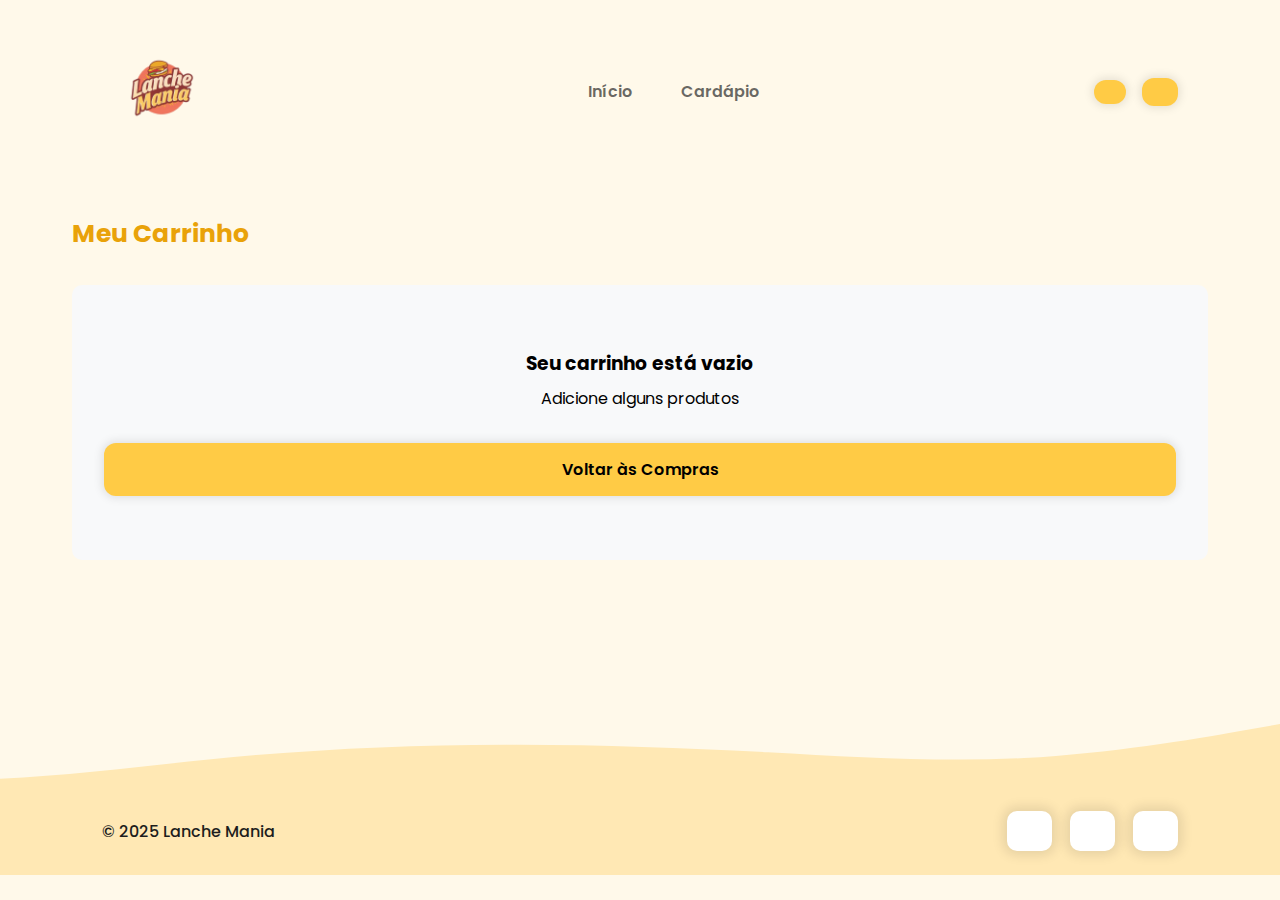
<file: pages/carrinho.html>
<!DOCTYPE html>
<html lang="pt-br">

<head>
    <meta charset="UTF-8">
    <meta name="viewport" content="width=device-width, initial-scale=1.0">
    <script src="https://code.jquery.com/jquery-3.6.0.min.js"></script>
    <link rel="stylesheet" href="https://cdnjs.cloudflare.com/ajax/libs/font-awesome/6.5.1/css/all.min.css"
        integrity="sha512-DTOQO9RWCH3ppGqcWaEA1BIZOC6xxalwEsw9c2QQeAIftl+Vegovlnee1c9QX4TctnWMn13TZye+giMm8e2LwA=="
        crossorigin="anonymous" referrerpolicy="no-referrer" />
    <link rel="stylesheet" href="../css/styles.css">
    <link rel="stylesheet" href="../css/header.css">
    <link rel="stylesheet" href="../css/footer.css">
    <link rel="stylesheet" href="../css/carrinho.css">
    <link rel="icon" href="../assets/logo_sem_fundo.png">
    
    <title>Lanche Mania - Carrinho</title>
</head>

<body>
    <header>
        <nav id="navbar">
            <div class="box-image">
                <img src="../assets/logo_sem_fundo.png" alt="Lanche Mania" class="img_logo">
            </div>

            <ul id="nav_list" class="full-width">
                <li class="nav-item btn-highlight">
                    <a href="../pages/index.html">Início</a>
                </li>
                <li class="nav-item active">
                    <a href="../pages/cardapio.html">Cardápio</a>
                </li>
            </ul>
            
            <div class="nav-buttons">
                <a href="../pages/carrinho.html" class="carrinho-btn" id="carrinho_btn">
                    <i class="fa-solid fa-cart-shopping"></i>
                    <span id="carrinho_count" class="carrinho-count">0</span>
                </a>
              <div class="nav-buttons">
                    <div id="userInfo">
                    </div>
                    <!-- <button id="mobile_btn">
                        <i class="fa-solid fa-bars"></i>
                    </button> -->
                </div>
            </div>
        </nav>

        <div id="mobile_menu">
            <ul id="mobile_nav_list">
                <li class="nav-item">
                    <a href="../pages/index.html">Início</a>
                </li>
                <li class="nav-item">
                    <a href="../pages/cardapio.html">Cardápio</a>
                </li>
            </ul>
        </div>
    </header>

    <main id="content">
        <section id="carrinho">
            <h2 class="section-title">Meu Carrinho</h2>
            
            <div id="carrinho-container">
                <div id="carrinho-vazio" class="carrinho-mensagem">
                    <i class="fa-solid fa-cart-shopping"></i>
                    <h3>Seu carrinho está vazio</h3>
                    <p>Adicione alguns produtos</p>
                    <a href="../pages/cardapio.html" class="btn-default">Voltar às Compras</a>
                </div>

                <div id="carrinho-com-itens" style="display: none;">
                    <div class="carrinho-header">
                        <h3>Itens do Pedido</h3>
                    </div>
                    
                    <table id="tabela-carrinho">
                        <thead>
                            <tr>
                                <th>Produto</th>
                                <th>Preço Unitário</th>
                                <th>Quantidade</th>
                                <th>Subtotal</th>
                                <th>Ações</th>
                            </tr>
                        </thead>
                        <tbody id="corpo-tabela">
                        </tbody>
                    </table>

                    <div id="resumo-pedido">
                        <div class="resumo-item">
                            <span>Subtotal:</span>
                            <span id="subtotal">R$ 0,00</span>
                        </div>
                        <div class="resumo-item total">
                            <span>Total:</span>
                            <span id="total">R$ 0,00</span>
                        </div>
                        
                        <div id="botoes-acao">
                            <a href="../pages/cardapio.html" class="btn-secondary">
                                <i class="fa-solid fa-arrow-left"></i>
                                Continuar Comprando
                            </a>
                            <button id="finalizar-pedido" class="btn-primary">
                                Finalizar Pedido
                                <i class="fa-solid fa-credit-card"></i>
                            </button>
                        </div>
                    </div>
                </div>
            </div>
        </section>
    </main>

    <footer>
        <img src="../assets/wave.svg" alt="">
        <div id="footer_items">
            <span id="copyright">
                &copy 2025 Lanche Mania
            </span>
            <div class="social-media-buttons">
                <a href="">
                    <i class="fa-brands fa-whatsapp"></i>
                </a>
                <a href="">
                    <i class="fa-brands fa-instagram"></i>
                </a>
                <a href="">
                    <i class="fa-brands fa-facebook"></i>
                </a>
            </div>
        </div>
    </footer>
    
<script src="../js/mobile.js"></script>
<script src="../js/carrinho.js"></script>
<script src="../js/login.js"></script>
</body>

</html>
</file>
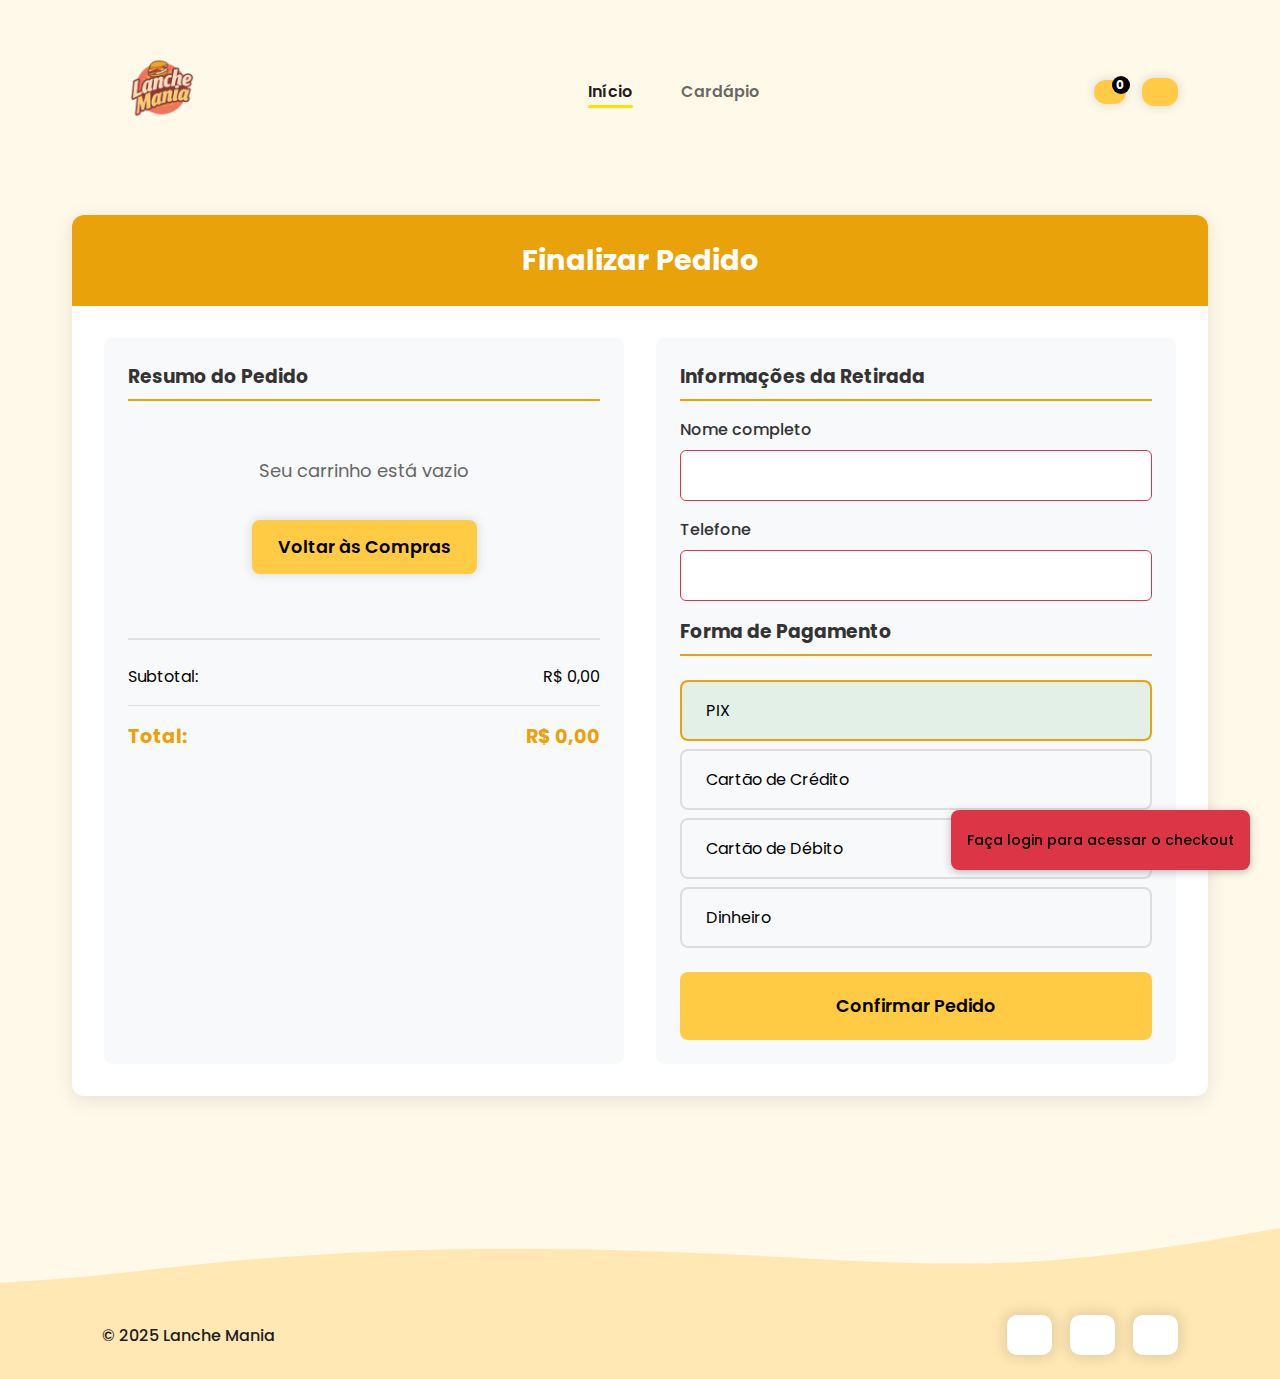
<file: pages/checkout.html>
<!DOCTYPE html>
<html lang="pt-br">

<head>
    <meta charset="UTF-8">
    <meta name="viewport" content="width=device-width, initial-scale=1.0">
    <link rel="stylesheet" href="https://cdnjs.cloudflare.com/ajax/libs/font-awesome/6.5.1/css/all.min.css"
        integrity="sha512-DTOQO9RWCH3ppGqcWaEA1BIZOC6xxalwEsw9c2QQeAIftl+Vegovlnee1c9QX4TctnWMn13TZye+giMm8e2LwA=="
        crossorigin="anonymous" referrerpolicy="no-referrer" />
    <link rel="stylesheet" href="../css/styles.css">
    <link rel="stylesheet" href="../css/header.css">
    <link rel="stylesheet" href="../css/footer.css">
    <link rel="stylesheet" href="../css/checkout.css">
    <link rel="icon" href="../assets/logo_sem_fundo.png">
    <script src="https://cdnjs.cloudflare.com/ajax/libs/jquery/3.7.1/jquery.min.js"
        integrity="sha512-v2CJ7UaYy4JwqLDIrZUI/4hqeoQieOmAZNXBeQyjo21dadnwR+8ZaIJVT8EE2iyI61OV8e6M8PP2/4hpQINQ/g=="
        crossorigin="anonymous" referrerpolicy="no-referrer"></script>
    <title>Lanche Mania - Checkout</title>
</head>

<body>
     <header>
        <nav id="navbar">
            <div class="box-image">
                <img src="../assets/logo_sem_fundo.png" alt="Lanche Mania" class="img_logo">
            </div>

            <ul id="nav_list" class="full-width">
                <li class="nav-item active">
                    <a href="../pages/index.html">Início</a>
                </li>
                <li class="nav-item">
                    <a href="../pages/cardapio.html">Cardápio</a>
                </li>
            </ul>
            <div class="nav-buttons">
                <a href="../pages/carrinho.html" class="carrinho-btn" id="carrinho_btn">
                    <i class="fa-solid fa-cart-shopping"></i>
                    <span id="carrinho_count" class="carrinho-count">0</span>
                </a>
                <div class="nav-buttons">
                    <div id="userInfo">
                    </div>
                    <button id="mobile_btn">
                        <i class="fa-solid fa-bars"></i>
                    </button>
        </nav>
        <div id="mobile_menu">
            <ul id="mobile_nav_list">
                <li class="nav-item">
                    <a href="index.html">Início</a>
                </li>
                <li class=" nav-item">
                        <a href="cardapio.html">Cardápio</a>
                </li>
            </ul>
        </div>
        </div>
        </div>
        </nav>
        <div class="dropdown-overlay" id="dropdownOverlay"></div>
    </header>
    <main id="content">
        <section id="checkout">
            <div class="checkout-container">
                <h2 class="section-title">Finalizar Pedido</h2>

                <div class="checkout-grid">
                    <!-- Resumo do Pedido -->
                    <div class="order-summary">
                        <h3>Resumo do Pedido</h3>
                        <div id="checkout-items">
                            <!-- Itens serão inseridos via JavaScript -->
                        </div>
                        <div class="order-totals">
                            <div class="total-item">
                                <span>Subtotal:</span>
                                <span id="checkout-subtotal">R$ 0,00</span>
                            </div>
                            <div class="total-item grand-total">
                                <span>Total:</span>
                                <span id="checkout-total">R$ 0,00</span>
                            </div>
                        </div>
                    </div>

                    <!-- Formulário de Pagamento -->
                    <div class="payment-form">
                        <h3>Informações da Retirada</h3>
                        <form id="delivery-form">
                            <div class="form-group">
                                <label for="customer-name">Nome completo</label>
                                <input type="text" id="customer-name" required>
                            </div>
                            <div class="form-group">
                                <label for="customer-phone">Telefone</label>
                                <input type="tel" id="customer-phone" required>
                            </div>
                            <h3>Forma de Pagamento</h3>
                            <div class="payment-methods">
                                <div class="payment-option">
                                    <input type="radio" id="pix" name="payment-method" value="pix" checked>
                                    <label for="pix">
                                        <i class="fa-solid fa-qrcode"></i>
                                        PIX
                                    </label>
                                </div>
                                <div class="payment-option">
                                    <input type="radio" id="credit-card" name="payment-method" value="credit-card">
                                    <label for="credit-card">
                                        <i class="fa-solid fa-credit-card"></i>
                                        Cartão de Crédito
                                    </label>
                                </div>
                                <div class="payment-option">
                                    <input type="radio" id="debit-card" name="payment-method" value="debit-card">
                                    <label for="debit-card">
                                        <i class="fa-solid fa-credit-card"></i>
                                        Cartão de Débito
                                    </label>
                                </div>
                                <div class="payment-option">
                                    <input type="radio" id="cash" name="payment-method" value="cash">
                                    <label for="cash">
                                        <i class="fa-solid fa-money-bill-wave"></i>
                                        Dinheiro
                                    </label>
                                </div>
                            </div>

                            <!-- Campos do cartão (aparecem apenas quando cartão é selecionado) -->
                            <div id="card-fields" style="display: none;">
                                <div class="form-group">
                                    <label for="card-number">Número do cartão</label>
                                    <input type="text" id="card-number" placeholder="1234 5678 9012 3456">
                                </div>
                                <div class="form-row">
                                    <div class="form-group">
                                        <label for="card-expiry">Validade</label>
                                        <input type="text" id="card-expiry" placeholder="MM/AA">
                                    </div>
                                    <div class="form-group">
                                        <label for="card-cvv">CVV</label>
                                        <input type="text" id="card-cvv" placeholder="123">
                                    </div>
                                </div>
                                <div class="form-group">
                                    <label for="card-name">Nome no cartão</label>
                                    <input type="text" id="card-name">
                                </div>
                            </div>

                            <!-- Campo para troco (aparece apenas quando dinheiro é selecionado) -->
                            <div id="cash-fields" style="display: none;">
                                <div class="form-group">
                                    <label for="change">Precisa de troco para quanto?</label>
                                    <input type="number" id="change" placeholder="R$ 0,00" step="0.01">
                                </div>
                            </div>

                            <button type="submit" class="btn-payment" id="confirm-payment">
                                Confirmar Pedido
                            </button>
                        </form>
                    </div>
                </div>
            </div>
        </section>
    </main>

    <footer>
        <img src="../assets/wave.svg" alt="">
        <div id="footer_items">
            <span id="copyright">
                &copy 2025 Lanche Mania
            </span>
            <div class="social-media-buttons">
                <a href="">
                    <i class="fa-brands fa-whatsapp"></i>
                </a>
                <a href="">
                    <i class="fa-brands fa-instagram"></i>
                </a>
                <a href="">
                    <i class="fa-brands fa-facebook"></i>
                </a>
            </div>
        </div>
    </footer>
    <script src="https://cdnjs.cloudflare.com/ajax/libs/jquery/3.7.1/jquery.min.js"
        integrity="sha512-v2CJ7UaYy4JwqLDIrZUI/4hqeoQieOmAZNXBeQyjo21dadnwR+8ZaIJVT8EE2iyI61OV8e6M8PP2/4hpQINQ/g=="
        crossorigin="anonymous" referrerpolicy="no-referrer"></script>
    <script src="../js/mobile.js"></script>
    <script src="../js/login.js"></script>
    <script src="../js/checkout.js"></script>
</body>

</html>
</file>
<file: css/styles.css>
@import url('https://fonts.googleapis.com/css2?family=Poppins:ital,wght@0,100;0,200;0,300;0,400;0,500;0,600;0,700;0,800;0,900;1,100;1,200;1,300;1,400;1,500;1,600;1,700;1,800;1,900&display=swap');

:root {
    --color-primary-1: #fff9ea;
    --color-primary-2: #ffe8b4;
    --color-primary-3: #f8d477;
    --color-primary-4: #ffe100;
    --color-primary-5: #ffcb45;
    --color-primary-6: #e9a209;

    --color-neutral-0: #fff;
    --color-neutral-1: #1d1d1d;
}

* {
    font-family: 'Poppins', sans-serif;
    margin: 0;
    padding: 0;
    box-sizing: border-box;
}

html {
    scroll-behavior: smooth;
}

body {
    background-color: var(--color-primary-1);
}

section {
    padding: 28px 8%;
}

.btn-default {
    border: none;
    display: flex;
    align-items: center;
    justify-content: center;
    border: 2px solid transparent;
    background-color: var(--color-primary-5);
    border-radius: 12px;
    padding: 12px 16px;
    font-weight: 600;
    box-shadow: 0px 0px 10px 2px rgba(0, 0, 0, 0.1);
    cursor: pointer;
    transition: background-color .3s ease;
    text-decoration: none;
    color: black;
}

.btn-default:hover {
    background: transparent;
    border: 2px solid var(--color-primary-5);
}

.social-media-buttons {
    display: flex;
    gap: 18px;
}

.social-media-buttons a {
    display: flex;
    align-items: center;
    justify-content: center;
    width: 45px;
    height: 40px;
    background-color: var(--color-neutral-0);
    font-size: 1.25rem;
    border-radius: 10px;
    text-decoration: none;
    color: var(--color-neutral-1);;
    box-shadow: 0px 0px 12px 4px rgba(0, 0, 0, 0.1);
    transition: box-shadow .3s ease;
}

.social-media-buttons a:hover {
    box-shadow: 0px 0px 12px 8px rgba(0, 0, 0, 0.1);
}

.section-title {
    color: var(--color-primary-6);
    font-size: 1.563rem;
}

.section-subtitle {
    font-size: 2.1875rem;
} 

.section-title-card{
    font-size: 1.900rem;
}

hmtl{
    scroll-behavior: smooth;
}
/* Dropdown Corrigido - Funciona com Clique */
.user-dropdown {
    position: relative;
    display: inline-block;
}

.user-logged {
    display: flex;
    align-items: center;
    gap: 8px;
    padding: 8px 12px;
    background: rgba(255, 255, 255, 0.1);
    border-radius: 6px;
    cursor: pointer;
    transition: all 0.3s ease;
    color: white;
    border: none;
    user-select: none;
}

.user-logged:hover {
    background: rgba(255, 255, 255, 0.2);
}

.user-dropdown-content {
    display: none;
    position: absolute;
    right: 0;
    top: 100%;
    background: white;
    min-width: 200px;
    box-shadow: 0 8px 25px rgba(0,0,0,0.15);
    border-radius: 8px;
    z-index: 1000;
    margin-top: 5px;
    opacity: 0;
    transform: translateY(-10px);
    transition: all 0.3s ease;
    pointer-events: none;
}

.user-dropdown-content.active {
    display: block;
    opacity: 1;
    transform: translateY(0);
    pointer-events: all;
}

.user-dropdown-item {
    display: flex;
    align-items: center;
    gap: 10px;
    padding: 12px 16px;
    cursor: pointer;
    transition: background 0.3s ease;
    color: #333;
    border-bottom: 1px solid #f0f0f0;
    text-decoration: none;
    font-size: 14px;
}

.user-dropdown-item:last-child {
    border-bottom: none;
}

.user-dropdown-item:hover {
    background: #f8f9fa;
}

.user-dropdown-item.logout-btn {
    color: #dc3545;
}

.user-dropdown-item.logout-btn:hover {
    background: #dc3545;
    color: white;
}

.user-dropdown-item i {
    width: 16px;
    text-align: center;
    font-size: 14px;
}

/* Overlay para fechar ao clicar fora */
.dropdown-overlay {
    position: fixed;
    top: 0;
    left: 0;
    width: 100%;
    height: 100%;
    background: transparent;
    z-index: 999;
    display: none;
}

.dropdown-overlay.active {
    display: block;
}
</file>
<file: css/header.css>
.img_logo {
    width: 120px;
}

header {
    width: 100%;
    padding: 28px 8%;
    position: sticky;
    top: 0;
    background-color: var(--color-primary-1);
    z-index: 3;
}

#navbar {
    width: 100%;
    display: flex;
    align-items: center;
    justify-content: space-between;
}

.box-image,
#nav_list,
.nav-box-button {
    min-width: 250px;
}

#nav_logo {
    font-size: 24px;
    color: var(--color-primary-6);
}

#nav_list {
    display: flex;
    list-style: none;
    gap: 48px;
    margin-left: -20px;
}

.nav-item a {
    text-decoration: none;
    color: #1d1d1dad;
    font-weight: 600;
    position: relative;
    padding-bottom: 5px;
    transition: all .3s;
}

.nav-item a:hover {
    color: #000000;
}

.nav-item a::after {
    content: "";
    position: absolute;
    left: 0;
    bottom: 0;
    width: 0%;
    height: 3px;
    background: var(--color-primary-4);
    transition: width 0.3s ease;
    border-radius: 2px;
}

.nav-item.active a {
    color: var(--color-neutral-1);
}

.nav-item.active a::after {
    width: 100%;
}

#mobile_btn {
    display: none;
}

#mobile_menu {
    display: none;
}

/* ---------------------- */
/* RESPONSIVIDADE GERAL   */
/* ---------------------- */

@media screen and (max-width: 1170px) {
    #navbar {
        display: grid;
        place-items: center;
        grid-template-columns: 1fr 1fr;
        grid-template-rows: auto auto;
        gap: 20px;
    }

    .full-width {
        grid-column: 1 / -1;
        display: flex;
        justify-content: center;
    }

    .box-image,
    #nav_list,
    .nav-buttons {
        max-width: 200px;
    }

    #nav_list {
        order: 2;
        margin: auto;
    }

    #mobile_btn {
        display: none;
        border: none;
        background-color: transparent;
        font-size: 1.5rem;
        cursor: pointer;
    }

    #mobile_menu.active {
        display: flex;
        margin-top: 50px;
        flex-direction: column;
        align-items: center;
        background-color: var(--color-primary-1);
    }

    #mobile_nav_list {
        display: flex;
        flex-direction: column;
        gap: 12px;
        margin: 12px 0px;
    }

    #mobile_nav_list .nav-item {
        list-style: none;
        text-align: center;
    }

    .user-logged {
        font-size: 12px;
        padding: 5px 8px;
        gap: 6px;
        max-width: 140px;
        justify-content: center;
        white-space: nowrap;
    }

    .user-dropdown-content {
        right: 50%;
        transform: translateX(50%);
        min-width: 140px;
    }
}

/* ---------------------- */
/* MOBILE 760px           */
/* ---------------------- */

@media screen and (max-width: 760px) {
    .user-logged {
        width: 100%;
        justify-content: flex-start;
        padding: 12px;
        font-size: 14px;
    }

    .user-dropdown-content {
        position: relative;
        box-shadow: none;
        border: none;
        background: transparent;
    }
}

/* Estilos do carrinho */
.nav-buttons {
    display: flex;
    align-items: center;
    gap: 1rem;
}

.carrinho-btn {
    position: relative;
    background-color: var(--color-primary-5);
    color: rgb(0, 0, 0);
    padding: 10px 14px;
    border-radius: 12px;
    border: 2px solid transparent;
    font-weight: 600;
    text-decoration: none;
    display: flex;
    align-items: center;
    justify-content: center;
    box-shadow: 0px 0px 10px 2px rgba(0, 0, 0, 0.1);
    transition: all 0.3s ease;
}

.carrinho-btn:hover {
    background: transparent;
    border: 2px solid var(--color-primary-5);
}

.carrinho-count {
    position: absolute;
    top: -6px;
    right: -6px;
    background: #000000;
    color: white;
    border-radius: 50%;
    width: 18px;
    height: 18px;
    font-size: 0.75rem;
    display: flex;
    align-items: center;
    justify-content: center;
    font-weight: bold;
}

.mobile-buttons {
    display: flex;
    flex-direction: column;
    gap: 1rem;
    margin-top: 1rem;
}

.mobile-buttons .carrinho-btn {
    justify-content: flex-start;
    padding: 1rem;
}

/* Notificação */
.notification {
    position: fixed;
    bottom: 30px;
    right: 30px;
    background-color: var(--color-primary-5);
    color: rgb(0, 0, 0);
    padding: 1rem 1.5rem;
    border-radius: 8px;
    box-shadow: 0 4px 12px rgba(0, 0, 0, 0.15);
    z-index: 1000;
    display: flex;
    align-items: center;
    gap: 0.5rem;
    transform: translateX(400px);
    transition: transform 0.3s ease;
}

.notification.show {
    transform: translateX(0);
}

.notification i {
    font-size: 1.2rem;
}

/* Animação */
.carrinho-pulse {
    animation: pulse 0.5s ease-in-out;
}

@keyframes pulse {
    0% { transform: scale(1); }
    50% { transform: scale(1.1); }
    100% { transform: scale(1); }
}

.user-logged {
    display: flex;
    align-items: center;
    gap: 8px;
    color: var(--color-primary-6);
    font-weight: 600;
    padding: 6px 11px;
    background: linear-gradient(135deg, rgba(233, 162, 9, 0.1) 0%, rgba(233, 162, 9, 0.05) 100%);
    border-radius: 8px;
    font-size: 13px;
    border: 1px solid rgba(233, 162, 9, 0.2);
    position: relative;
    cursor: pointer;
    transition: all 0.3s ease;
}

.user-logged:hover {
    background: linear-gradient(135deg, rgba(233, 162, 9, 0.15) 0%, rgba(233, 162, 9, 0.1) 100%);
    transform: translateY(-1px);
    box-shadow: 0 4px 12px rgba(233, 162, 9, 0.1);
}

.user-logged i {
    font-size: 14px;
}

/* DROPDOWN */
.user-dropdown {
    position: relative;
    display: inline-block;
}

.user-dropdown-content {
    display: none;
    position: absolute;
    top: 100%;
    right: 0;
    background: white;
    min-width: 160px;
    box-shadow: 0 4px 15px rgba(0, 0, 0, 0.1);
    border-radius: 8px;
    z-index: 1000;
    margin-top: 5px;
    border: 1px solid #e0e0e0;
}

.user-dropdown:hover .user-dropdown-content {
    display: block;
}

.user-dropdown-item {
    display: flex;
    align-items: center;
    gap: 8px;
    padding: 10px 15px;
    color: #333;
    text-decoration: none;
    font-size: 13px;
    transition: all 0.2s ease;
    border-bottom: 1px solid #f0f0f0;
    cursor: pointer;
}

.user-dropdown-item:last-child {
    border-bottom: none;
}

.user-dropdown-item:hover {
    background: rgba(233, 162, 9, 0.1);
    color: var(--color-primary-6);
}

.user-dropdown-item i {
    font-size: 12px;
    width: 16px;
    text-align: center;
}

.logout-btn {
    color: #dc3545 !important;
}

.logout-btn:hover {
    background: rgba(220, 53, 69, 0.1) !important;
}
</file>
<file: css/footer.css>
footer {
    background-color: var(--color-primary-2);
    margin-top: 100px;
}

#footer_items {
    display: flex;
    justify-content: space-between;
    padding: 0px 8% 24px 8%;
    align-items: center;
}

#copyright {
    color: var(--color-neutral-1);;
    font-weight: 500;
}

@media screen and (max-width: 600px) {
    #footer_items {
        flex-direction: column;
        gap: 20px;
    }
}
</file>
<file: css/carrinho.css>
#carrinho {
    padding: 2rem;
    max-width: 1200px;
    margin: 0 auto;
}

.carrinho-mensagem {
    text-align: center;
    padding: 4rem 2rem;
    background: #f8f9fa;
    border-radius: 10px;
    margin: 2rem 0;
}

.carrinho-mensagem i {
    font-size: 4rem;
    color: #000000;
    margin-bottom: 1rem;
}

.carrinho-mensagem h3 {
    color: #000000;
    margin-bottom: 0.5rem;
}

.carrinho-mensagem p {
    color: #000000;
    margin-bottom: 2rem;
}

.carrinho-header {
    background: #e9a209;
    color: white;
    padding: 1rem;
    border-radius: 8px 8px 0 0;
    margin-bottom: 0;
}

#tabela-carrinho {
    width: 100%;
    border-collapse: collapse;
    background: white;
    box-shadow: 0 2px 10px rgba(0,0,0,0.1);
    border-radius: 0 0 8px 8px;
    overflow: hidden;
}

#tabela-carrinho th {
    background: #e9a209;
    color: white;
    padding: 1rem;
    text-align: left;
    font-weight: 600;
}

#tabela-carrinho td {
    padding: 1rem;
    border-bottom: 1px solid #dee2e6;
    vertical-align: middle;
}

#tabela-carrinho tr:last-child td {
    border-bottom: none;
}

.item-produto {
    display: flex;
    align-items: center;
    gap: 1rem;
}

.item-imagem {
    width: 60px;
    height: 60px;
    object-fit: cover;
    border-radius: 8px;
}

.controle-quantidade {
    display: flex;
    align-items: center;
    gap: 0.5rem;
}

.quantidade-btn {
    background-color: var(--color-primary-5);
    color: rgb(0, 0, 0);
    border: 2px solid transparent;
    width: 30px;
    height: 30px;
    border-radius: 50%;
    cursor: pointer;
    display: flex;
    align-items: center;
    justify-content: center;
    transition: background 0.3s;
}

.quantidade-btn:hover {
    background: transparent;
    border: 2px solid var(--color-primary-5);
}


.quantidade-input {
    width: 50px;
    text-align: center;
    border: 1px solid #dee2e6;
    border-radius: 4px;
    padding: 0.25rem;
}

.remover-btn {
    background-color: var(--color-primary-5);
    color: rgb(0, 0, 0);
    border: 2px solid transparent;
    padding: 0.5rem 1rem;
    border-radius: 4px;
    cursor: pointer;
    transition: background 0.3s;
}

.remover-btn:hover {
    background: transparent;
    border: 2px solid var(--color-primary-5);
}

#resumo-pedido {
    background: white;
    padding: 2rem;
    border-radius: 8px;
    box-shadow: 0 2px 10px rgba(0,0,0,0.1);
    margin-top: 2rem;
}

.resumo-item {
    display: flex;
    justify-content: space-between;
    align-items: center;
    padding: 0.5rem 0;
    border-bottom: 1px solid #dee2e6;
}

.resumo-item.total {
    border-bottom: none;
    font-size: 1.2rem;
    font-weight: bold;
    color: #000000;
    margin-top: 1rem;
    padding-top: 1rem;
    border-top: 2px solid #dee2e6;
}

#botoes-acao {
    display: flex;
    gap: 1rem;
    justify-content: space-between;
    margin-top: 2rem;
}

.btn-primary {
    background-color: var(--color-primary-5);
    color: rgb(0, 0, 0);
    border: 2px solid transparent;
    padding: 1rem 2rem;
    border-radius: 8px;
    cursor: pointer;
    font-size: 1.1rem;
    display: flex;
    align-items: center;
    gap: 0.5rem;
    transition: background 0.3s;
}

.btn-primary:hover {
    background: transparent;
    border: 2px solid var(--color-primary-5);
}

.btn-secondary {
    background-color: var(--color-primary-5);
    color: rgb(0, 0, 0);
    border: 2px solid transparent;
    padding: 1rem 2rem;
    border-radius: 8px;
    cursor: pointer;
    font-size: 1.1rem;
    display: flex;
    align-items: center;
    gap: 0.5rem;
    transition: background 0.3s;
}

.btn-secondary:hover {
    background: transparent;
    border: 2px solid var(--color-primary-5);
}

/* Responsividade */
@media (max-width: 768px) {
    #carrinho {
        padding: 1rem;
    }
    
    #tabela-carrinho {
        font-size: 0.9rem;
    }
    
    #tabela-carrinho th,
    #tabela-carrinho td {
        padding: 0.5rem;
    }
    
    .item-produto {
        flex-direction: column;
        align-items: flex-start;
        gap: 0.5rem;
    }
    
    #botoes-acao {
        flex-direction: column;
    }
    
    .btn-primary,
    .btn-secondary {
        justify-content: center;
    }
}

#mobile_menu {
    display: none;
    position: absolute;
    top: 80px;
    left: 0;
    width: 100%;
    background: white;
    padding: 20px;
    z-index: 999;
    border-bottom: 1px solid #ddd;
}

#mobile_menu.active {
    display: block;
}

#mobile_menu ul {
    list-style: none;
    padding: 0;
}

#mobile_menu li {
    padding: 10px 0;
}

#mobile_menu a {
    color: #333;
    font-size: 18px;
    text-decoration: none;
}

#mobile_btn.active{
    display: block;
}
</file>
<file: css/checkout.css>
/* Estilos para a página de checkout */
#checkout {
    padding: 2rem;
    max-width: 1200px;
    margin: 0 auto;
}

.checkout-container {
    background: white;
    border-radius: 12px;
    box-shadow: 0 4px 20px rgba(0, 0, 0, 0.1);
    overflow: hidden;
}

.section-title {
    background: var(--color-primary-6);
    color: white;
    padding: 1.5rem;
    margin: 0;
    text-align: center;
    font-size: 1.8rem;
}

.checkout-grid {
    display: grid;
    grid-template-columns: 1fr 1fr;
    gap: 2rem;
    padding: 2rem;
}

.order-summary,
.payment-form {
    background: #f8f9fa;
    padding: 1.5rem;
    border-radius: 8px;
}

.order-summary h3,
.payment-form h3 {
    color: #333;
    margin-bottom: 1rem;
    padding-bottom: 0.5rem;
    border-bottom: 2px solid var(--color-primary-6);
}

/* Itens do pedido */
.checkout-item {
    display: flex;
    justify-content: space-between;
    align-items: center;
    padding: 1rem 0;
    border-bottom: 1px solid #dee2e6;
}

.checkout-item:last-child {
    border-bottom: none;
}

.item-info h4 {
    margin: 0;
    color: #333;
    font-size: 1rem;
}

.item-info .item-price {
    color: #666;
    font-size: 0.9rem;
}

.item-quantity {
    color: #666;
    font-size: 0.9rem;
}

.item-total {
    font-weight: 600;
    color: var(--color-primary-6);
}

/* Totais */
.order-totals {
    margin-top: 1.5rem;
    padding-top: 1rem;
    border-top: 2px solid #dee2e6;
}

.total-item {
    display: flex;
    justify-content: space-between;
    align-items: center;
    padding: 0.5rem 0;
}

.grand-total {
    font-size: 1.2rem;
    font-weight: 700;
    color: var(--color-primary-6);
    border-top: 1px solid #dee2e6;
    margin-top: 0.5rem;
    padding-top: 1rem;
}

/* Formulário */
.form-group {
    margin-bottom: 1rem;
}

.form-group label {
    display: block;
    margin-bottom: 0.5rem;
    color: #333;
    font-weight: 500;
}

.form-group input,
.form-group textarea {
    width: 100%;
    padding: 0.75rem;
    border: 1px solid #ddd;
    border-radius: 6px;
    font-size: 1rem;
    transition: border-color 0.3s ease;
}

.form-group input:focus,
.form-group textarea:focus {
    outline: none;
    border-color: var(--color-primary-6);
}

.form-row {
    display: grid;
    grid-template-columns: 1fr 1fr;
    gap: 1rem;
}

/* Métodos de pagamento */
.payment-methods {
    margin: 1.5rem 0;
}

.payment-option {
    margin-bottom: 0.5rem;
}

.payment-option input[type="radio"] {
    display: none;
}

.payment-option label {
    display: flex;
    align-items: center;
    padding: 1rem;
    border: 2px solid #ddd;
    border-radius: 8px;
    cursor: pointer;
    transition: all 0.3s ease;
}

.payment-option label:hover {
    border-color: var(--color-primary-6);
}

.payment-option input[type="radio"]:checked+label {
    border-color: var(--color-primary-6);
    background-color: rgba(40, 167, 69, 0.1);
}

.payment-option i {
    margin-right: 0.5rem;
    font-size: 1.2rem;
    color: var(--color-primary-6);
}

/* Botão de pagamento */
.btn-payment {
    width: 100%;
    background-color: var(--color-primary-5);
    color: rgb(0, 0, 0);
    border: none;
    padding: 1.2rem;
    border: 2px solid transparent;
    border-radius: 8px;
    font-size: 1.1rem;
    font-weight: 600;
    cursor: pointer;
    transition: background 0.3s ease;
    display: flex;
    align-items: center;
    justify-content: center;
    gap: 0.5rem;
    margin-top: 1rem;
}

.btn-payment:hover {
    background: transparent;
    border: 2px solid var(--color-primary-5);
}

.btn-payment:disabled {
    background-color: var(--color-primary-5);
    cursor: not-allowed;
}

/* Modal de confirmação */
.modal {
    display: none;
    position: fixed;
    top: 0;
    left: 0;
    width: 100%;
    height: 100%;
    background: rgba(0, 0, 0, 0.5);
    z-index: 1000;
    align-items: center;
    justify-content: center;
}

.modal-content {
    background: rgb(255, 255, 255);
    padding: 2rem;
    border-radius: 12px;
    text-align: center;
    max-width: 400px;
    width: 90%;
}

.modal-content i {
    font-size: 3rem;
    color: var(--color-primary-6);
    margin-bottom: 1rem;
}

.modal-content h3 {
    color: #333;
    margin-bottom: 1rem;
}

.modal-content p {
    color: #666;
    margin-bottom: 1.5rem;
}

.modal-buttons {
    display: flex;
    gap: 1rem;
    margin-top: 1.5rem;
    justify-content: center;
}

.modal-buttons .btn-default {
    background-color: var(--color-primary-5);
    color: rgb(0, 0, 0);
    border: 2px solid transparent;
    padding: 0.75rem 1.5rem;
    border-radius: 8px;
    font-size: 1.1rem;
    font-weight: 600;
    cursor: pointer;
    transition: all 0.3s ease;
}

.modal-buttons .btn-default:hover {
    background: transparent;
    color: rgb(0, 0, 0);
    border: 2px solid var(--color-primary-5);
}

.modal-buttons .btn-primary {
    background-color: var(--color-primary-5);
    color: rgb(0, 0, 0);
    border: 2px solid transparent;
    padding: 0.75rem 1.5rem;
    border-radius: 8px;
    font-size: 1.1rem;
    font-weight: 600;
    cursor: pointer;
    transition: all 0.3s ease;
}

.modal-buttons .btn-primary:hover {
    background: transparent;
    color: rgb(0, 0, 0);
    border: 2px solid var(--color-primary-5);
}

.empty-cart {
    text-align: center;
    padding: 2rem;
}

.empty-cart i {
    font-size: 3rem;
    color: #6c757d;
    margin-bottom: 1rem;
}

.empty-cart .btn-default {
    background-color: var(--color-primary-5);
    color: rgb(0, 0, 0);
    padding: 0.75rem 1.5rem;
    border-radius: 8px;
    border: 2px solid transparent;
    text-decoration: none;
    display: inline-block;
    margin-top: 1rem;
    font-size: 1.1rem;
    font-weight: 600;
    cursor: pointer;
    transition: all 0.3s ease;
}

.empty-cart .btn-default:hover {
    background: transparent;
    color: rgb(0, 0, 0);
    border: 2px solid var(--color-primary-5);
}

/* Responsividade */
@media (max-width: 768px) {
    #checkout {
        padding: 1rem;
    }

    .checkout-grid {
        grid-template-columns: 1fr;
        gap: 1.5rem;
        padding: 1rem;
    }

    .form-row {
        grid-template-columns: 1fr;
    }

    .section-title {
        font-size: 1.5rem;
        padding: 1rem;
    }
}

@media (max-width: 480px) {
    .checkout-item {
        flex-direction: column;
        align-items: flex-start;
        gap: 0.5rem;
    }

    .payment-option label {
        padding: 0.75rem;
    }
}

/* Adicione estas regras ao final do checkout.css */

/* Campos de pagamento */
#card-fields,
#cash-fields {
    margin-top: 1rem;
    padding: 1rem;
    background: white;
    border-radius: 8px;
    border: 1px solid #dee2e6;
}

/* Melhorar a aparência dos inputs de cartão */
#card-number,
#card-expiry,
#card-cvv,
#card-name,
#change {
    background: white;
    border: 1px solid #ced4da;
}

#card-number:focus,
#card-expiry:focus,
#card-cvv:focus,
#card-name:focus,
#change:focus {
    border-color: var(--color-primary-6);
    box-shadow: 0 0 0 0.2rem rgba(40, 167, 69, 0.25);
}

/* Loading spinner */
.fa-spinner {
    animation: spin 1s linear infinite;
}

@keyframes spin {
    0% {
        transform: rotate(0deg);
    }

    100% {
        transform: rotate(360deg);
    }
}

/* Validação de campos */
.form-group input:invalid {
    border-color: #dc3545;
}

.form-group input:valid {
    border-color: #28a745;
}

/* Responsividade para campos de cartão */
@media (max-width: 480px) {

    #card-fields,
    #cash-fields {
        padding: 0.75rem;
    }

    .form-row {
        grid-template-columns: 1fr;
    }
}
</file>
